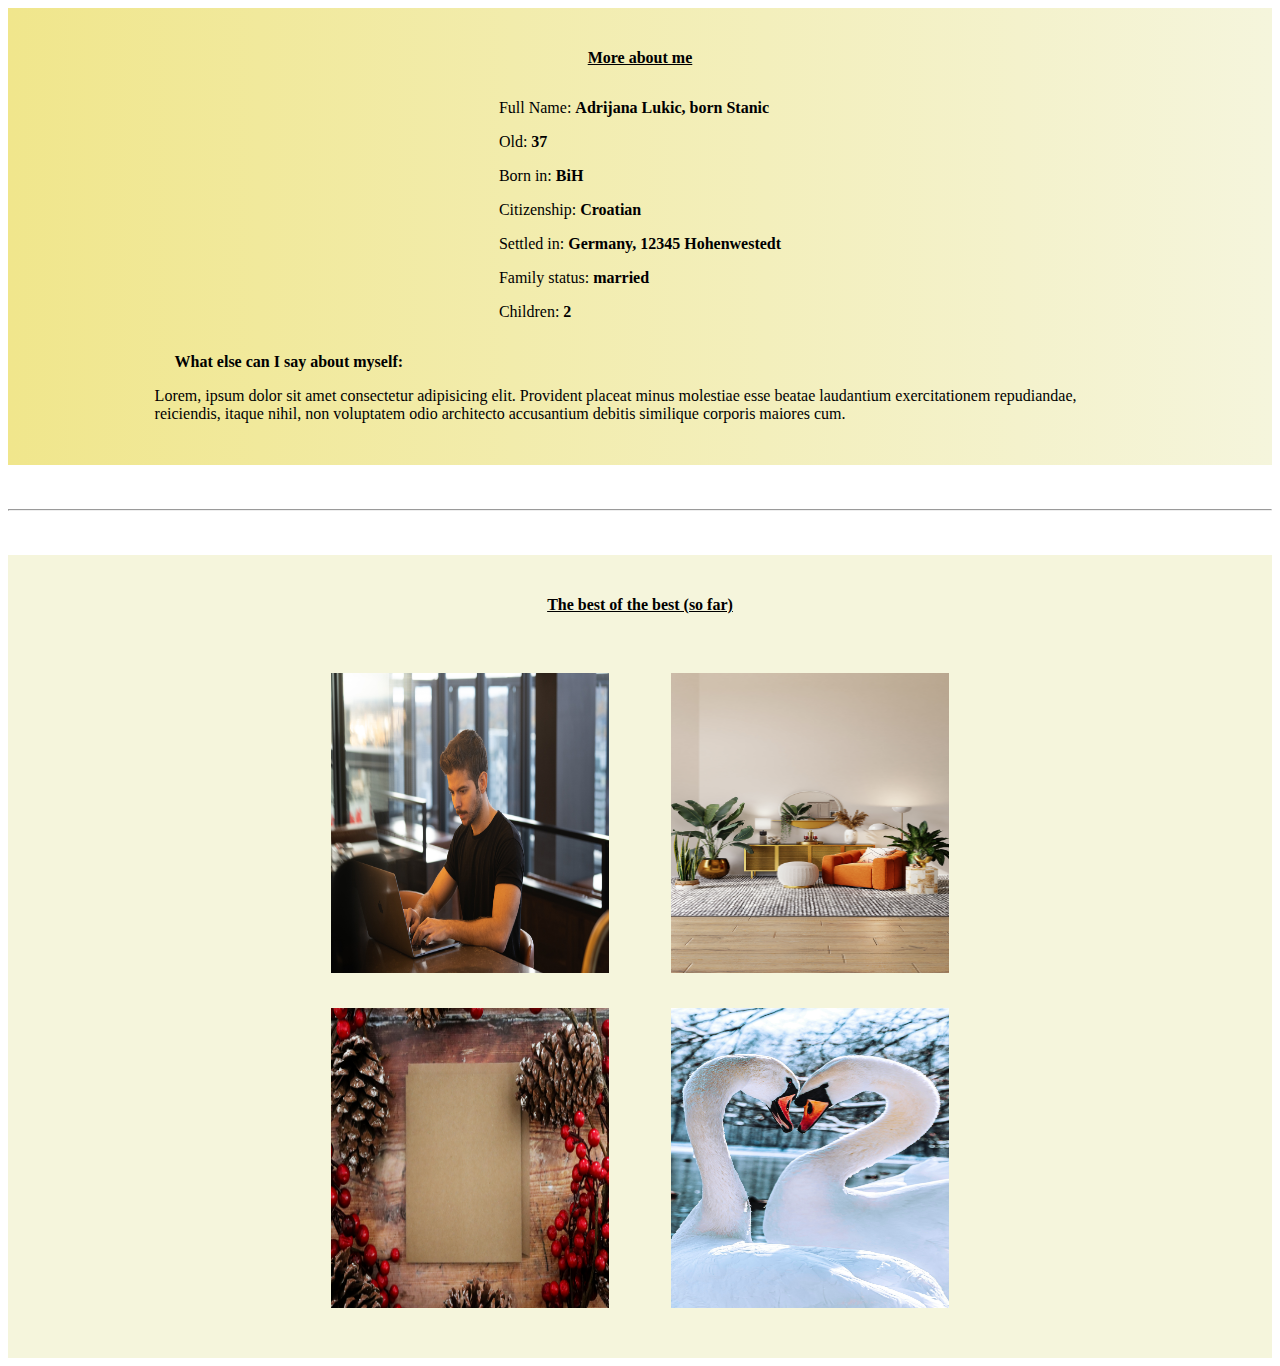
<file: Projekt mit Figma/behind.html>
<!DOCTYPE html>
<html lang="en">
<head>
    <meta charset="UTF-8">
    <meta name="viewport" content="width=device-width, initial-scale=1.0">
    <title>Document</title>
    <style>
        img:hover {
            border: 1px solid black;
            border-radius: 20px;
        }
    </style>
</head>
<body>
    <!-- erster Teil - More about me -->
    <section style="max-width: 100%;
    background-image: linear-gradient(to right, khaki, beige);
    padding: 2%;
    display: flex;
    flex-direction: column;
    align-items: center;">
        <p style="font-family: cursive;
        font-weight: bold;
        text-decoration: underline;">More about me</p>
        <div>
            <p>Full Name: <b>Adrijana Lukic, born Stanic</b></p>
            <p>Old: <b>37</b></p>
            <p>Born in: <b>BiH</b></p>
            <p>Citizenship: <b>Croatian</b></p>
            <p>Settled in: <b>Germany, 12345 Hohenwestedt</b></p>
            <p>Family status: <b>married</b></p>
            <p>Children: <b>2</b></p>
        </div>
        <div style="width: 80%;">
            <p style="font-weight: bold; text-indent: 20px;">What else can I say about myself:</p>
            <p>Lorem, ipsum dolor sit amet consectetur adipisicing elit. Provident placeat minus molestiae esse beatae laudantium exercitationem repudiandae, reiciendis, itaque nihil, non voluptatem odio architecto accusantium debitis similique corporis maiores cum.</p>
        </div>
    </section>
    <br><br>
    <hr>
    <br><br>
    <!-- nächster Teil -  -->
    <section style="max-width: 100%;
    background-color: beige;
    padding: 2%;
    display: flex;
    flex-direction: column;
    align-items: center;">
        <p style="font-family: cursive;
        font-weight: bold;
        text-decoration: underline;">The best of the best (so far)</p>
        <br>
        <div style="display: flex;
        flex-direction: column;
        align-items: center;
        padding: 25px;">
            <div style="width: 100%;
            height: 300px;
            display: flex;
            justify-content: space-between;
            margin-bottom: 35px;">
                <img style="width: 45%;" src="Bilder/developer.jpg" alt="">
                <img style="width: 45%;" src="Bilder/my-space.jpg" alt="">
            </div>
            <div style="width: 100%;
            height: 300px;
            display: flex;
            justify-content: space-between;">
                <img style="width: 45%;" src="Bilder/x-mas.jpg" alt="">
                <img style="width: 45%;" src="Bilder/zoo.jpg" alt="">
            </div>
        </div>
    </section>
</body>
</html>
</file>
